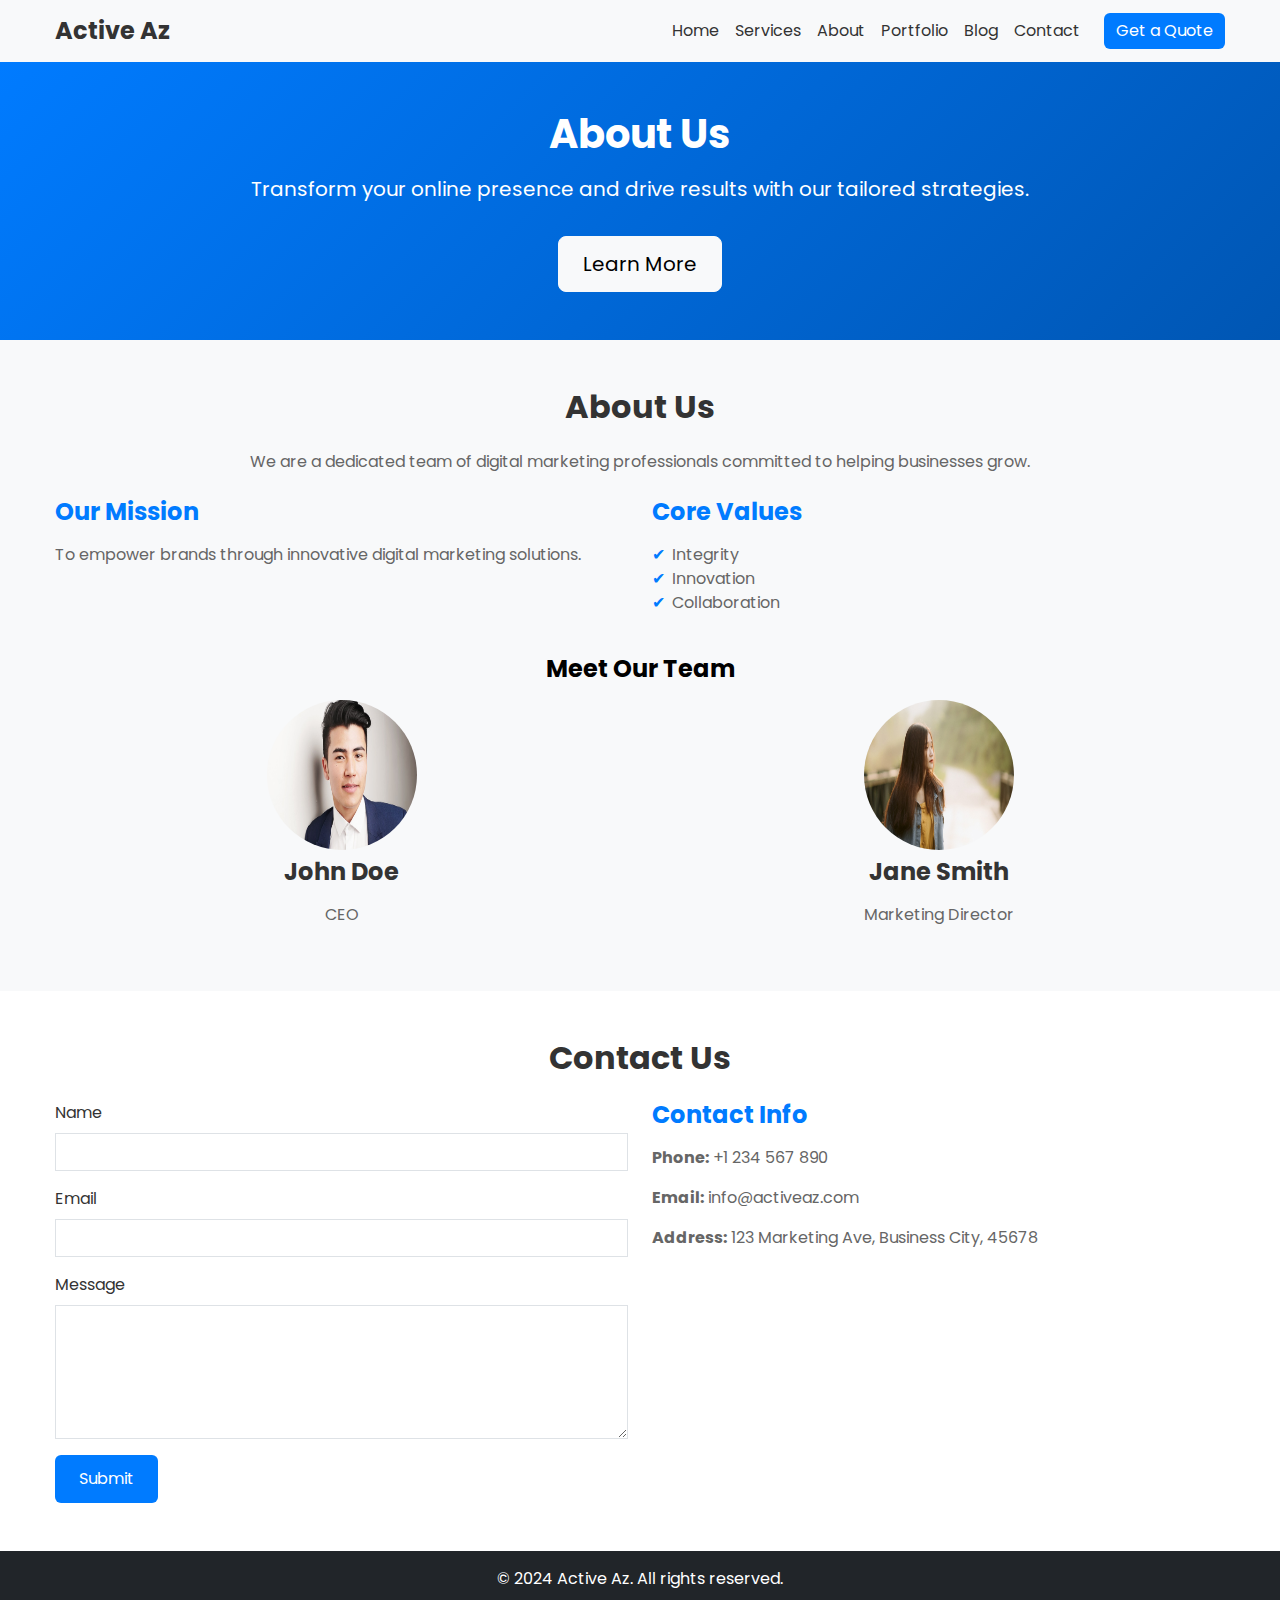
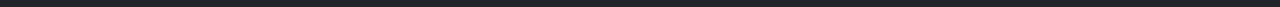
<file: about.html>
<!DOCTYPE html>
<html lang="en">

<head>
    <meta charset="UTF-8">
    <meta name="viewport" content="width=device-width, initial-scale=1.0">
    <title>Digital Marketing Consultancy</title>

    <!-- Bootstrap CSS -->
    <link href="https://cdn.jsdelivr.net/npm/bootstrap@5.3.0/dist/css/bootstrap.min.css" rel="stylesheet">

    <!-- Custom CSS -->
    <link rel="stylesheet" href="styles.css">
</head>

<body>
    <!-- Navigation bar -->
    <header>
        <nav class="navbar navbar-expand-lg navbar-light bg-light">
            <div class="container">
                <a class="navbar-brand" href="index.html">Active Az</a>
                <button class="navbar-toggler" type="button" data-bs-toggle="collapse" data-bs-target="#navbarNav"
                    aria-controls="navbarNav" aria-expanded="false" aria-label="Toggle navigation">
                    <span class="navbar-toggler-icon"></span>
                </button>
                <div class="collapse navbar-collapse" id="navbarNav">
                    <ul class="navbar-nav ms-auto">
                        <li class="nav-item"><a class="nav-link" href="index.html">Home</a></li>
                        <li class="nav-item"><a class="nav-link" href="services.html">Services</a></li>
                        <li class="nav-item"><a class="nav-link" href="about.html">About</a></li>
                        <li class="nav-item"><a class="nav-link" href="portfolio.html">Portfolio</a></li>
                        <li class="nav-item"><a class="nav-link" href="blog.html">Blog</a></li>
                        <li class="nav-item"><a class="nav-link" href="contact.html">Contact</a></li>
                    </ul>
                    <button class="btn btn-primary ms-3">Get a Quote</button>
                </div>
            </div>
        </nav>
    </header>
    

    <!-- Hero/Banner Section -->
    <section id="hero" class="hero bg-primary text-white text-center py-5">
        <div class="container">
            <h1>About Us</h1>
            <p>Transform your online presence and drive results with our tailored strategies.</p>
            <a href="#About Us" class="btn btn-light btn-lg mt-3">Learn More</a>
        </div>
    </section>

   <!-- About Us Section -->
   <section id="about" class="about bg-light py-5">
    <div class="container">
        <h2 class="text-center mb-4">About Us</h2>
        <p class="text-center">We are a dedicated team of digital marketing professionals committed to helping
            businesses grow.</p>
        <div class="row mt-4">
            <div class="col-md-6">
                <h3>Our Mission</h3>
                <p>To empower brands through innovative digital marketing solutions.</p>
            </div>
            <div class="col-md-6">
                <h3>Core Values</h3>
                <ul>
                    <li>Integrity</li>
                    <li>Innovation</li>
                    <li>Collaboration</li>
                </ul>
            </div>
        </div>
        <!-- Team Section -->
        <!-- Team Section -->
        <div class="row mt-4">
            <h3 class="text-center text-black">Meet Our Team</h3>
            <div class="col-md-6 text-center">
                <img src="./asserts/pf1.jpg" alt="Team Member 1" class="rounded-circle mb-2" width="150" height="150">
                <h4>John Doe</h4>
                <p>CEO</p>
            </div>
            <div class="col-md-6 text-center">
                <img src="./asserts/pf3.jpg" alt="Team Member 2" class="rounded-circle mb-2" width="150" height="150">
                <h4>Jane Smith</h4>
                <p>Marketing Director</p>
            </div>
        </div>
    </div>
</section>




 

  


    <!-- Contact Section -->
    <section id="contact" class="contact py-5">
        <div class="container">
            <h2 class="text-center mb-4">Contact Us</h2>
            <div class="row">
                <div class="col-md-6">
                    <form>
                        <div class="mb-3">
                            <label for="name" class="form-label">Name</label>
                            <input type="text" class="form-control" id="name" required>
                        </div>
                        <div class="mb-3">
                            <label for="email" class="form-label">Email</label>
                            <input type="email" class="form-control" id="email" required>
                        </div>
                        <div class="mb-3">
                            <label for="message" class="form-label">Message</label>
                            <textarea class="form-control" id="message" rows="5" required></textarea>
                        </div>
                        <button type="submit" class="btn btn-primary">Submit</button>
                    </form>
                </div>
                <div class="col-md-6">
                    <h3>Contact Info</h3>
                    <p><strong>Phone:</strong> +1 234 567 890</p>
                    <p><strong>Email:</strong> info@activeaz.com</p>
                    <p><strong>Address:</strong> 123 Marketing Ave, Business City, 45678</p>
                </div>
            </div>
        </div>
    </section>

    <!-- Footer -->
    <footer class="bg-dark text-white text-center py-3">
        <p>&copy; 2024 Active Az. All rights reserved.</p>
    </footer>

    <!-- Bootstrap JS -->
    <script src="https://cdn.jsdelivr.net/npm/bootstrap@5.3.0/dist/js/bootstrap.bundle.min.js"></script>
</body>

</html>
</file>
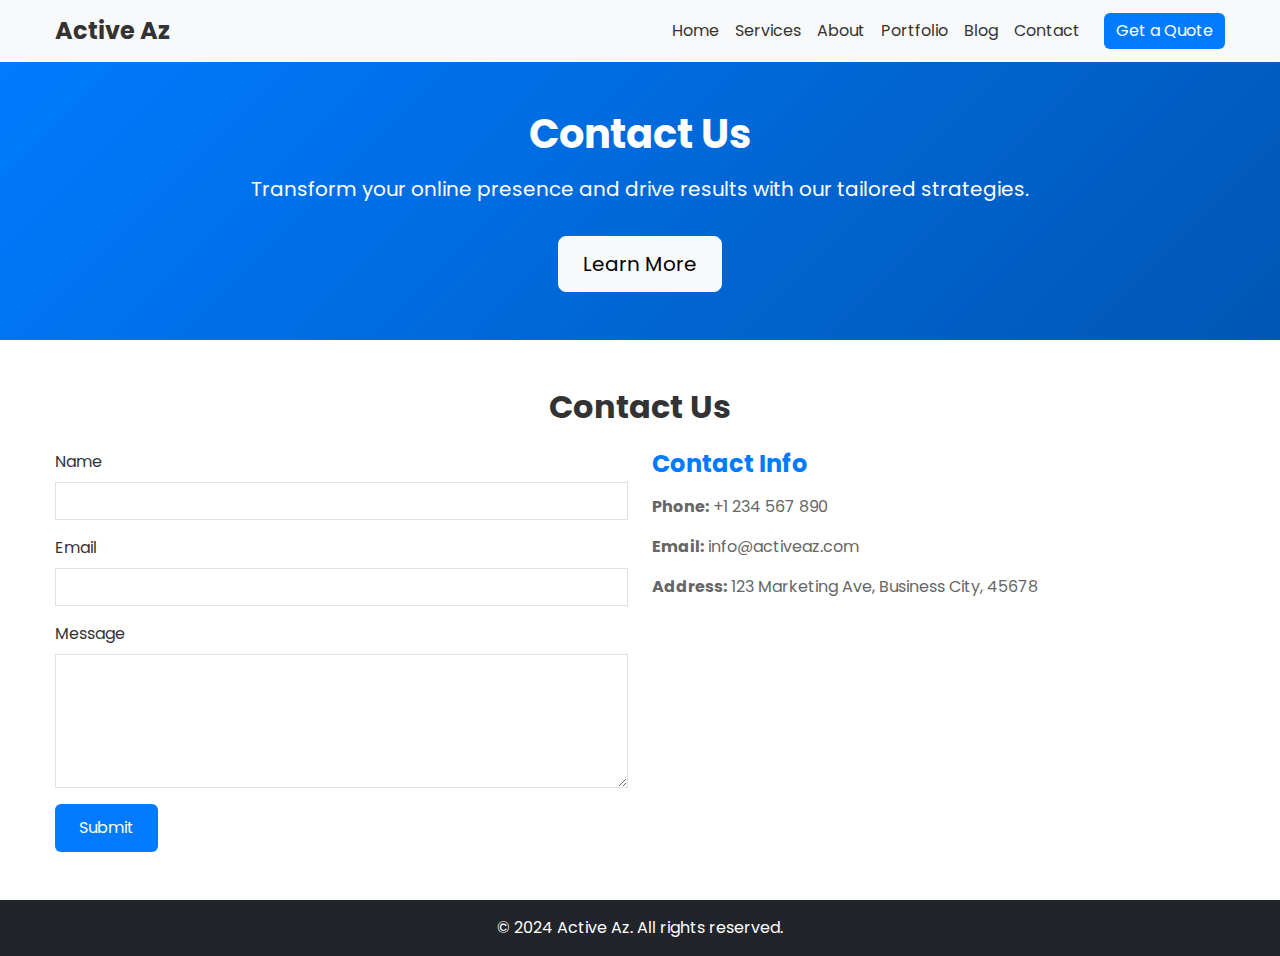
<file: contact.html>
<!DOCTYPE html>
<html lang="en">

<head>
    <meta charset="UTF-8">
    <meta name="viewport" content="width=device-width, initial-scale=1.0">
    <title>Digital Marketing Consultancy</title>

    <!-- Bootstrap CSS -->
    <link href="https://cdn.jsdelivr.net/npm/bootstrap@5.3.0/dist/css/bootstrap.min.css" rel="stylesheet">

    <!-- Custom CSS -->
    <link rel="stylesheet" href="styles.css">
</head>

<body>
    <!-- Navigation bar -->
    <header>
        <nav class="navbar navbar-expand-lg navbar-light bg-light">
            <div class="container">
                <a class="navbar-brand" href="index.html">Active Az</a>
                <button class="navbar-toggler" type="button" data-bs-toggle="collapse" data-bs-target="#navbarNav"
                    aria-controls="navbarNav" aria-expanded="false" aria-label="Toggle navigation">
                    <span class="navbar-toggler-icon"></span>
                </button>
                <div class="collapse navbar-collapse" id="navbarNav">
                    <ul class="navbar-nav ms-auto">
                        <li class="nav-item"><a class="nav-link" href="index.html">Home</a></li>
                        <li class="nav-item"><a class="nav-link" href="services.html">Services</a></li>
                        <li class="nav-item"><a class="nav-link" href="about.html">About</a></li>
                        <li class="nav-item"><a class="nav-link" href="portfolio.html">Portfolio</a></li>
                        <li class="nav-item"><a class="nav-link" href="blog.html">Blog</a></li>
                        <li class="nav-item"><a class="nav-link" href="contact.html">Contact</a></li>
                    </ul>
                    <button class="btn btn-primary ms-3">Get a Quote</button>
                </div>
            </div>
        </nav>
    </header>
    

    <!-- Hero/Banner Section -->
    <section id="hero" class="hero bg-primary text-white text-center py-5">
        <div class="container">
            <h1>Contact Us</h1>
            <p>Transform your online presence and drive results with our tailored strategies.</p>
            <a href="#Contact" class="btn btn-light btn-lg mt-3">Learn More</a>
        </div>
    </section>


  


    <!-- Contact Section -->
    <section id="contact" class="contact py-5">
        <div class="container">
            <h2 class="text-center mb-4">Contact Us</h2>
            <div class="row">
                <div class="col-md-6">
                    <form>
                        <div class="mb-3">
                            <label for="name" class="form-label">Name</label>
                            <input type="text" class="form-control" id="name" required>
                        </div>
                        <div class="mb-3">
                            <label for="email" class="form-label">Email</label>
                            <input type="email" class="form-control" id="email" required>
                        </div>
                        <div class="mb-3">
                            <label for="message" class="form-label">Message</label>
                            <textarea class="form-control" id="message" rows="5" required></textarea>
                        </div>
                        <button type="submit" class="btn btn-primary">Submit</button>
                    </form>
                </div>
                <div class="col-md-6">
                    <h3>Contact Info</h3>
                    <p><strong>Phone:</strong> +1 234 567 890</p>
                    <p><strong>Email:</strong> info@activeaz.com</p>
                    <p><strong>Address:</strong> 123 Marketing Ave, Business City, 45678</p>
                </div>
            </div>
        </div>
    </section>

    <!-- Footer -->
    <footer class="bg-dark text-white text-center py-3">
        <p>&copy; 2024 Active Az. All rights reserved.</p>
    </footer>

    <!-- Bootstrap JS -->
    <script src="https://cdn.jsdelivr.net/npm/bootstrap@5.3.0/dist/js/bootstrap.bundle.min.js"></script>
</body>

</html>
</file>
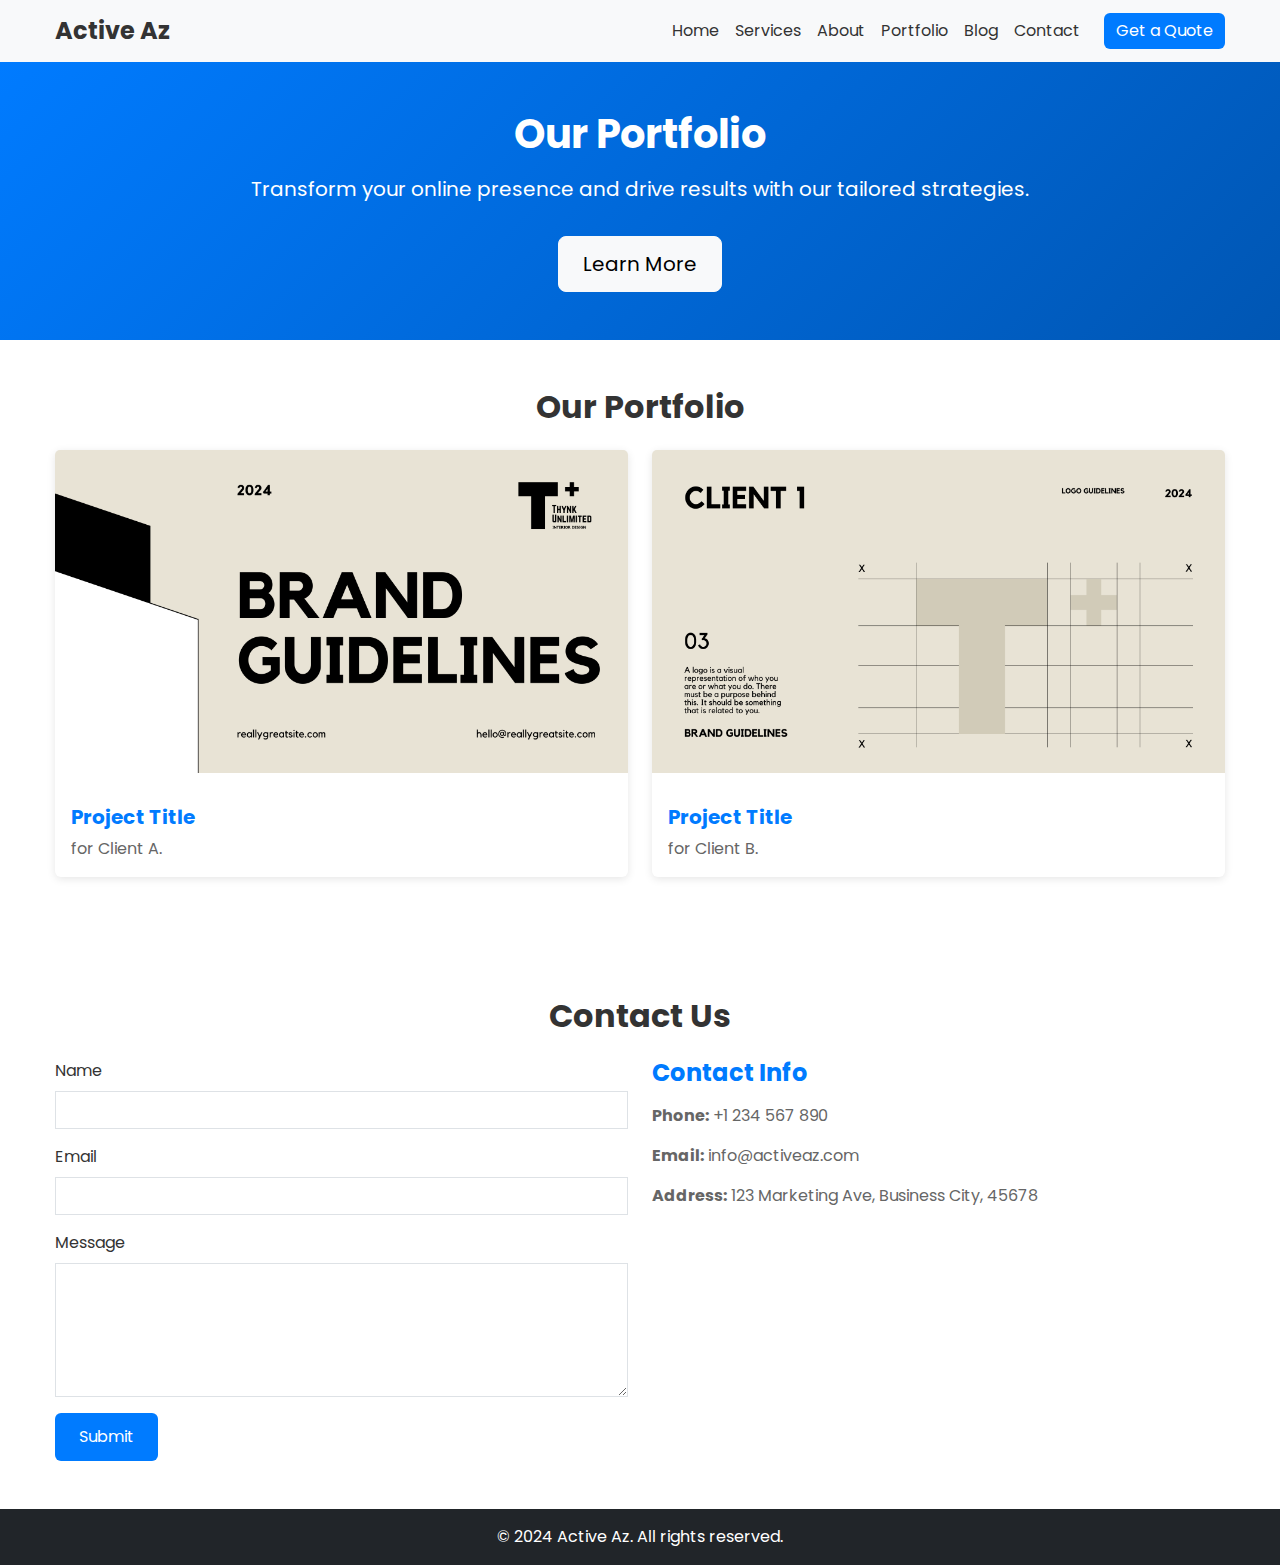
<file: portfolio.html>
<!DOCTYPE html>
<html lang="en">

<head>
    <meta charset="UTF-8">
    <meta name="viewport" content="width=device-width, initial-scale=1.0">
    <title>Digital Marketing Consultancy</title>

    <!-- Bootstrap CSS -->
    <link href="https://cdn.jsdelivr.net/npm/bootstrap@5.3.0/dist/css/bootstrap.min.css" rel="stylesheet">

    <!-- Custom CSS -->
    <link rel="stylesheet" href="styles.css">
</head>

<body>
    <!-- Navigation bar -->
    <header>
        <nav class="navbar navbar-expand-lg navbar-light bg-light">
            <div class="container">
                <a class="navbar-brand" href="index.html">Active Az</a>
                <button class="navbar-toggler" type="button" data-bs-toggle="collapse" data-bs-target="#navbarNav"
                    aria-controls="navbarNav" aria-expanded="false" aria-label="Toggle navigation">
                    <span class="navbar-toggler-icon"></span>
                </button>
                <div class="collapse navbar-collapse" id="navbarNav">
                    <ul class="navbar-nav ms-auto">
                        <li class="nav-item"><a class="nav-link" href="index.html">Home</a></li>
                        <li class="nav-item"><a class="nav-link" href="services.html">Services</a></li>
                        <li class="nav-item"><a class="nav-link" href="about.html">About</a></li>
                        <li class="nav-item"><a class="nav-link" href="portfolio.html">Portfolio</a></li>
                        <li class="nav-item"><a class="nav-link" href="blog.html">Blog</a></li>
                        <li class="nav-item"><a class="nav-link" href="contact.html">Contact</a></li>
                    </ul>
                    <button class="btn btn-primary ms-3">Get a Quote</button>
                </div>
            </div>
        </nav>
    </header>
    

    <!-- Hero/Banner Section -->
    <section id="hero" class="hero bg-primary text-white text-center py-5">
        <div class="container">
            <h1> Our Portfolio</h1>
            <p>Transform your online presence and drive results with our tailored strategies.</p>
            <a href="#portfolio" class="btn btn-light btn-lg mt-3">Learn More</a>
        </div>
    </section>

    <!-- Portfolio Section -->
    <section id="portfolio" class="portfolio py-5">
        <div class="container">
            <h2 class="text-center mb-4">Our Portfolio</h2>
            <div class="row">
                <!-- Portfolio Item 1 -->
                <div class="col-md-6">
                    <div class="card mb-4">
                        <img src="./asserts/Cream Black Minimalist Interior Design Brand Guidelines Presentation.png" class="card-img-top" alt="Project 1">
                        <div class="card-body">
                            <h4 class="card-title">Project Title</h4>
                            <p class="card-text">for Client A.</p>
                        </div>
                    </div>
                </div>
                <!-- Portfolio Item 2 -->
                <div class="col-md-6">
                    <div class="card mb-4">
                        <img src="./asserts/c4.png" class="card-img-top" alt="Project 2">
                        <div class="card-body">
                            <h4 class="card-title">Project Title</h4>
                            <p class="card-text">for Client B.</p>
                        </div>
                    </div>
                </div>
            </div>
        </div>
    </section>


 

  


    <!-- Contact Section -->
    <section id="contact" class="contact py-5">
        <div class="container">
            <h2 class="text-center mb-4">Contact Us</h2>
            <div class="row">
                <div class="col-md-6">
                    <form>
                        <div class="mb-3">
                            <label for="name" class="form-label">Name</label>
                            <input type="text" class="form-control" id="name" required>
                        </div>
                        <div class="mb-3">
                            <label for="email" class="form-label">Email</label>
                            <input type="email" class="form-control" id="email" required>
                        </div>
                        <div class="mb-3">
                            <label for="message" class="form-label">Message</label>
                            <textarea class="form-control" id="message" rows="5" required></textarea>
                        </div>
                        <button type="submit" class="btn btn-primary">Submit</button>
                    </form>
                </div>
                <div class="col-md-6">
                    <h3>Contact Info</h3>
                    <p><strong>Phone:</strong> +1 234 567 890</p>
                    <p><strong>Email:</strong> info@activeaz.com</p>
                    <p><strong>Address:</strong> 123 Marketing Ave, Business City, 45678</p>
                </div>
            </div>
        </div>
    </section>

    <!-- Footer -->
    <footer class="bg-dark text-white text-center py-3">
        <p>&copy; 2024 Active Az. All rights reserved.</p>
    </footer>

    <!-- Bootstrap JS -->
    <script src="https://cdn.jsdelivr.net/npm/bootstrap@5.3.0/dist/js/bootstrap.bundle.min.js"></script>
</body>

</html>
</file>
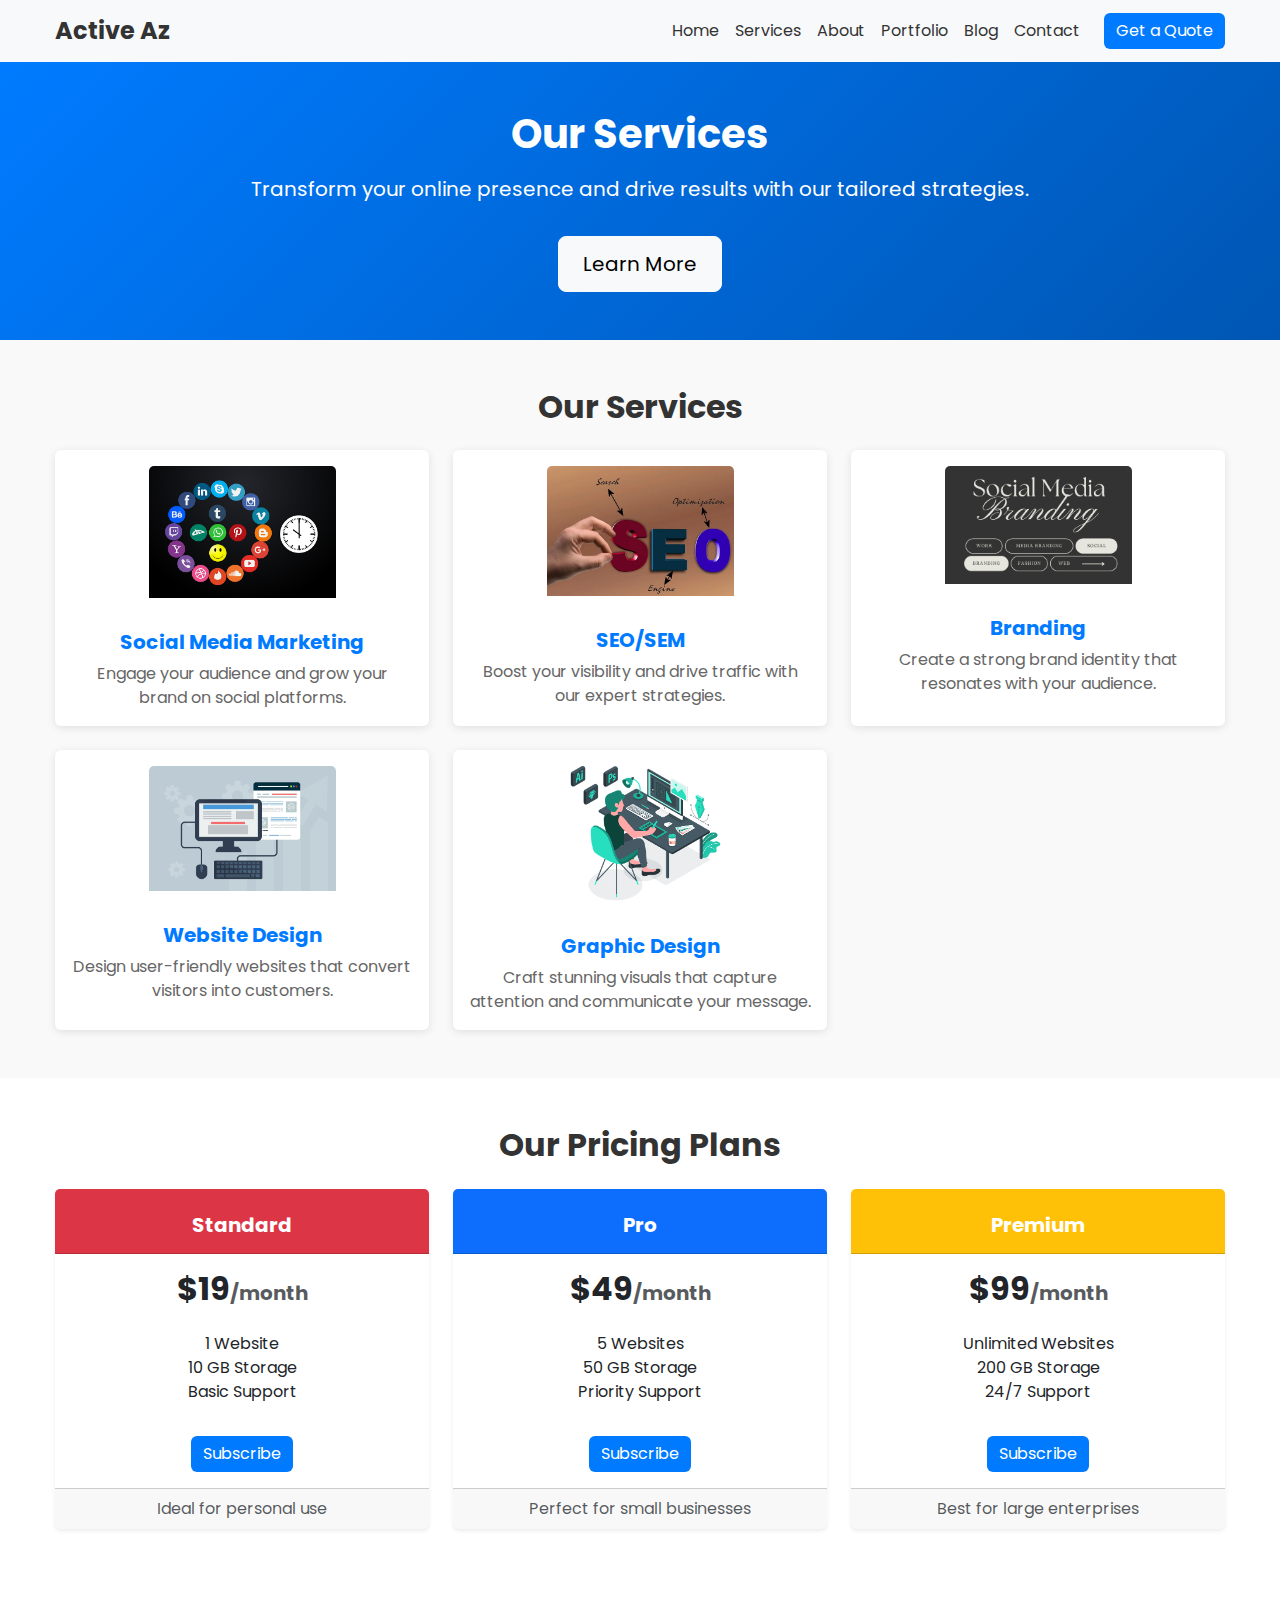
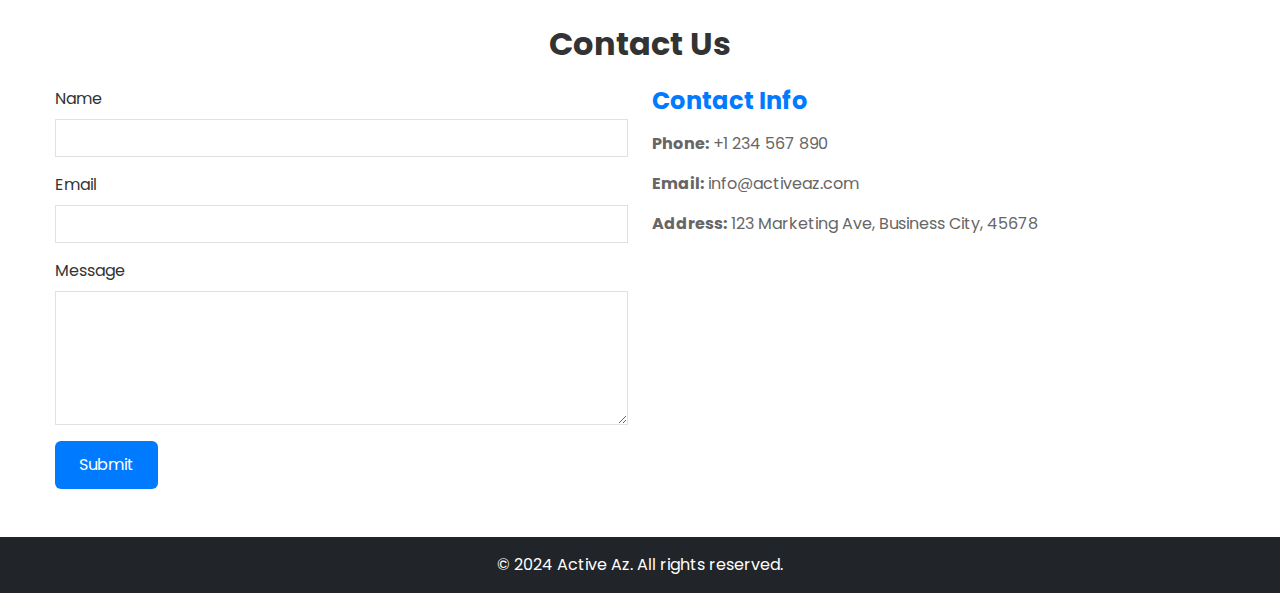
<file: services.html>
<!DOCTYPE html>
<html lang="en">

<head>
    <meta charset="UTF-8">
    <meta name="viewport" content="width=device-width, initial-scale=1.0">
    <title>Digital Marketing Consultancy</title>

    <!-- Bootstrap CSS -->
    <link href="https://cdn.jsdelivr.net/npm/bootstrap@5.3.0/dist/css/bootstrap.min.css" rel="stylesheet">

    <!-- Custom CSS -->
    <link rel="stylesheet" href="styles.css">
</head>

<body>
    <!-- Navigation bar -->
    <header>
        <nav class="navbar navbar-expand-lg navbar-light bg-light">
            <div class="container">
                <a class="navbar-brand" href="index.html">Active Az</a>
                <button class="navbar-toggler" type="button" data-bs-toggle="collapse" data-bs-target="#navbarNav"
                    aria-controls="navbarNav" aria-expanded="false" aria-label="Toggle navigation">
                    <span class="navbar-toggler-icon"></span>
                </button>
                <div class="collapse navbar-collapse" id="navbarNav">
                    <ul class="navbar-nav ms-auto">
                        <li class="nav-item"><a class="nav-link" href="index.html">Home</a></li>
                        <li class="nav-item"><a class="nav-link" href="services.html">Services</a></li>
                        <li class="nav-item"><a class="nav-link" href="about.html">About</a></li>
                        <li class="nav-item"><a class="nav-link" href="portfolio.html">Portfolio</a></li>
                        <li class="nav-item"><a class="nav-link" href="blog.html">Blog</a></li>
                        <li class="nav-item"><a class="nav-link" href="contact.html">Contact</a></li>
                    </ul>
                    <button class="btn btn-primary ms-3">Get a Quote</button>
                </div>
            </div>
        </nav>
    </header>
    
 <!-- Hero/Banner Section -->
 <section id="hero" class="hero bg-primary text-white text-center py-5">
    <div class="container">
        <h1> Our Services</h1>
        <p>Transform your online presence and drive results with our tailored strategies.</p>
        <a href="#services" class="btn btn-light btn-lg mt-3">Learn More</a>
    </div>
</section>

<!-- Services Section -->
<section id="services" class="services py-5">
    <div class="container">
        <h2 class="text-center mb-4">Our Services</h2>
        <div class="row g-4">
            <!-- Service 1 -->
            <div class="col-sm-6 col-lg-4">
                <div class="card h-100 text-center">
                    <img src="./asserts/smm.webp" class="card-img-top mx-auto mt-3" alt="Social Media Marketing"
                        style="width: 50%;">
                    <div class="card-body">
                        <h3 class="card-title">Social Media Marketing</h3>
                        <p class="card-text">Engage your audience and grow your brand on social platforms.</p>
                    </div>
                </div>
            </div>
            <!-- Service 2 -->
            <div class="col-sm-6 col-lg-4">
                <div class="card h-100 text-center">
                    <img src="./asserts/seo.png" class="card-img-top mx-auto mt-3" alt="SEO/SEM" style="width: 50%;">
                    <div class="card-body">
                        <h3 class="card-title">SEO/SEM</h3>
                        <p class="card-text">Boost your visibility and drive traffic with our expert strategies.</p>
                    </div>
                </div>
            </div>
            <!-- Service 3 -->
            <div class="col-sm-6 col-lg-4">
                <div class="card h-100 text-center">
                    <img src="./asserts/branding1.png" class="card-img-top mx-auto mt-3" alt="Branding"
                        style="width: 50%;">
                    <div class="card-body">
                        <h3 class="card-title">Branding</h3>
                        <p class="card-text">Create a strong brand identity that resonates with your audience.</p>
                    </div>
                </div>
            </div>
            <!-- Service 4 -->
            <div class="col-sm-6 col-lg-4">
                <div class="card h-100 text-center">
                    <img src="./asserts/wd.webp" class="card-img-top mx-auto mt-3" alt="Website Design"
                        style="width: 50%;">
                    <div class="card-body">
                        <h3 class="card-title">Website Design</h3>
                        <p class="card-text">Design user-friendly websites that convert visitors into customers.</p>
                    </div>
                </div>
            </div>
            <!-- Service 5 -->
            <div class="col-sm-6 col-lg-4">
                <div class="card h-100 text-center">
                    <img src="./asserts/gd.webp" class="card-img-top mx-auto mt-3" alt="Graphic Design"
                        style="width: 50%;">
                    <div class="card-body">
                        <h3 class="card-title">Graphic Design</h3>
                        <p class="card-text">Craft stunning visuals that capture attention and communicate your
                            message.</p>
                    </div>
                </div>
            </div>
        </div>
    </div>
</section>


<!-- pricing cards -->
<section id="pricing" class="pricing py-5">
    <div class="container">
        <h2 class="text-center mb-4">Our Pricing Plans</h2>
        <div class="row g-4">
            <!-- Standard Plan -->
            <div class="col-md-4">
                <div class="card text-center shadow-sm border-danger">
                    <div class="card-header bg-danger">
                        <h4 class="card-title text-white">Standard</h4>
                    </div>
                    <div class="card-body">
                        <h2 class="card-price">$19<span class="text-muted fs-5">/month</span></h2>
                        <ul class="list-unstyled mt-4">
                            <li>1 Website</li>
                            <li>10 GB Storage</li>
                            <li>Basic Support</li>
                        </ul>
                        <a href="#" class="btn btn-primary mt-3">Subscribe</a>
                    </div>
                    <div class="card-footer text-muted">
                        Ideal for personal use
                    </div>
                </div>
            </div>

            <!-- Pro Plan -->
            <div class="col-md-4">
                <div class="card text-center shadow-sm border-primary">
                    <div class="card-header bg-primary ">
                        <h4 class="card-title text-white">Pro</h4>
                    </div>
                    <div class="card-body">
                        <h2 class="card-price">$49<span class="text-muted fs-5">/month</span></h2>
                        <ul class="list-unstyled mt-4">
                            <li>5 Websites</li>
                            <li>50 GB Storage</li>
                            <li>Priority Support</li>
                        </ul>
                        <a href="#" class="btn btn-primary mt-3">Subscribe</a>
                    </div>
                    <div class="card-footer text-muted">
                        Perfect for small businesses
                    </div>
                </div>
            </div>

            <!-- Premium Plan -->
            <div class="col-md-4">
                <div class="card text-center shadow-sm border-warning">
                    <div class="card-header bg-warning ">
                        <h4 class="card-title text-white">Premium</h4>
                    </div>
                    <div class="card-body">
                        <h2 class="card-price">$99<span class="text-muted fs-5">/month</span></h2>
                        <ul class="list-unstyled mt-4">
                            <li>Unlimited Websites</li>
                            <li>200 GB Storage</li>
                            <li>24/7 Support</li>
                        </ul>
                        <a href="#" class="btn btn-primary mt-3">Subscribe</a>
                    </div>
                    <div class="card-footer text-muted">
                        Best for large enterprises
                    </div>
                </div>
            </div>
        </div>
    </div>
</section>

 

  


    <!-- Contact Section -->
    <section id="contact" class="contact py-5">
        <div class="container">
            <h2 class="text-center mb-4">Contact Us</h2>
            <div class="row">
                <div class="col-md-6">
                    <form>
                        <div class="mb-3">
                            <label for="name" class="form-label">Name</label>
                            <input type="text" class="form-control" id="name" required>
                        </div>
                        <div class="mb-3">
                            <label for="email" class="form-label">Email</label>
                            <input type="email" class="form-control" id="email" required>
                        </div>
                        <div class="mb-3">
                            <label for="message" class="form-label">Message</label>
                            <textarea class="form-control" id="message" rows="5" required></textarea>
                        </div>
                        <button type="submit" class="btn btn-primary">Submit</button>
                    </form>
                </div>
                <div class="col-md-6">
                    <h3>Contact Info</h3>
                    <p><strong>Phone:</strong> +1 234 567 890</p>
                    <p><strong>Email:</strong> info@activeaz.com</p>
                    <p><strong>Address:</strong> 123 Marketing Ave, Business City, 45678</p>
                </div>
            </div>
        </div>
    </section>

    <!-- Footer -->
    <footer class="bg-dark text-white text-center py-3">
        <p>&copy; 2024 Active Az. All rights reserved.</p>
    </footer>

    <!-- Bootstrap JS -->
    <script src="https://cdn.jsdelivr.net/npm/bootstrap@5.3.0/dist/js/bootstrap.bundle.min.js"></script>
</body>

</html>
</file>
<file: styles.css>
/* General Styles */

@import url('https://fonts.googleapis.com/css2?family=Grey+Qo&family=Poppins:ital,wght@0,100;0,200;0,300;0,400;0,500;0,600;0,700;0,800;0,900;1,100;1,200;1,300;1,400;1,500;1,600;1,700;1,800;1,900&display=swap');

  
body {
    font-family: "Poppins", sans-serif;
  font-weight: 400;
  font-style: normal;
    color: #333;
    margin: 0;
    padding: 0;
}

h1, h2, h3, h4 {
    margin-bottom: 1rem;
    font-weight: 700;
}

p {
    margin-bottom: 1rem;
}

.container {
    max-width: 1200px;
    margin: 0 auto;
    padding: 0 15px;
}

/* Navbar */
.navbar-brand {
    font-size: 1.5rem;
    font-weight: bold;
    color: #333;
}

.nav-link {
    color: #333;
    transition: color 0.3s ease;
}

.nav-link:hover {
    color: #007bff;
}

.btn-primary {
    background-color: #007bff;
    border: none;
}

.btn-primary:hover {
    background-color: #0056b3;
}

/* Hero/Banner Section */
.hero {
    background: linear-gradient(135deg, #007bff, #0056b3);
    color: #fff;
    padding: 5rem 0;
}

.hero h1 {
    font-size: 2.5rem;
    margin-bottom: 1rem;
}

.hero p {
    font-size: 1.25rem;
}

.hero .btn-lg {
    padding: 0.75rem 1.5rem;
    font-size: 1.25rem;
}

/* Services Section */
.services {
    background-color: #f9f9f9;
    padding: 3rem 0;
}

.services h2 {
    font-size: 2rem;
    color: #333;
}

.card {
    border: none;
    box-shadow: 0 2px 8px rgba(0, 0, 0, 0.1);
    transition: transform 0.3s ease;
}

.card:hover {
    transform: translateY(-5px);
}

.card-title {
    font-size: 1.25rem;
    margin-top: 1rem;
    color: #007bff;
}

.card-text {
    color: #666;
}

/* About Us Section */
.about {
    background-color: #fff;
    padding: 3rem 0;
}

.about h2 {
    font-size: 2rem;
    color: #333;
}

.about p {
    font-size: 1rem;
    color: #666;
}

.about h3 {
    font-size: 1.5rem;
    color: #007bff;
}

.about ul {
    list-style-type: none;
    padding: 0;
}

.about ul li {
    padding-left: 20px;
    position: relative;
    color: #666;
}

.about ul li:before {
    content: "✔";
    color: #007bff;
    position: absolute;
    left: 0;
}

/* Portfolio Section */
.portfolio {
    padding: 3rem 0;
}

.portfolio h2 {
    font-size: 2rem;
    color: #333;
    margin-bottom: 2rem;
}

.portfolio .card {
    border: none;
    box-shadow: 0 2px 8px rgba(0, 0, 0, 0.1);
}

.portfolio .card-title {
    font-size: 1.25rem;
    color: #007bff;
}

.portfolio .card-text {
    color: #666;
}

/* Testimonials Section */
.testimonials {
    background-color: #f9f9f9;
    padding: 3rem 0;
}

.testimonials h2 {
    font-size: 2rem;
    color: #333;
    margin-bottom: 2rem;
}

.testimonials p {
    font-style: italic;
    color: #666;
}

/* Blog Section */
.blog {
    padding: 3rem 0;
}

.blog h2 {
    font-size: 2rem;
    color: #333;
    margin-bottom: 2rem;
}

.blog .card {
    border: none;
    box-shadow: 0 2px 8px rgba(0, 0, 0, 0.1);
}

.blog .card-title {
    font-size: 1.25rem;
    color: #007bff;
}

.blog .card-text {
    color: #666;
}

/* Contact Section */
.contact {
    background-color: #fff;
    padding: 3rem 0;
}

.contact h2 {
    font-size: 2rem;
    color: #333;
    margin-bottom: 2rem;
}

.contact form .form-control {
    border-radius: 0;
}

.contact form button {
    background-color: #007bff;
    border: none;
    padding: 0.75rem 1.5rem;
    font-size: 1rem;
}

.contact form button:hover {
    background-color: #0056b3;
}

.contact h3 {
    font-size: 1.5rem;
    color: #007bff;
}

.contact p {
    color: #666;
}

/* Footer */
footer {
    background-color: #333;
    color: #fff;
    padding: 1rem 0;
}

footer p {
    margin: 0;
}

/* Media Queries */
@media (max-width: 768px) {
    .hero h1 {
        font-size: 2rem;
    }

    .hero p {
        font-size: 1rem;
    }

    .services .card-title,
    .portfolio .card-title,
    .blog .card-title {
        font-size: 1rem;
    }

    .about ul li {
        padding-left: 15px;
    }
}
</file>
